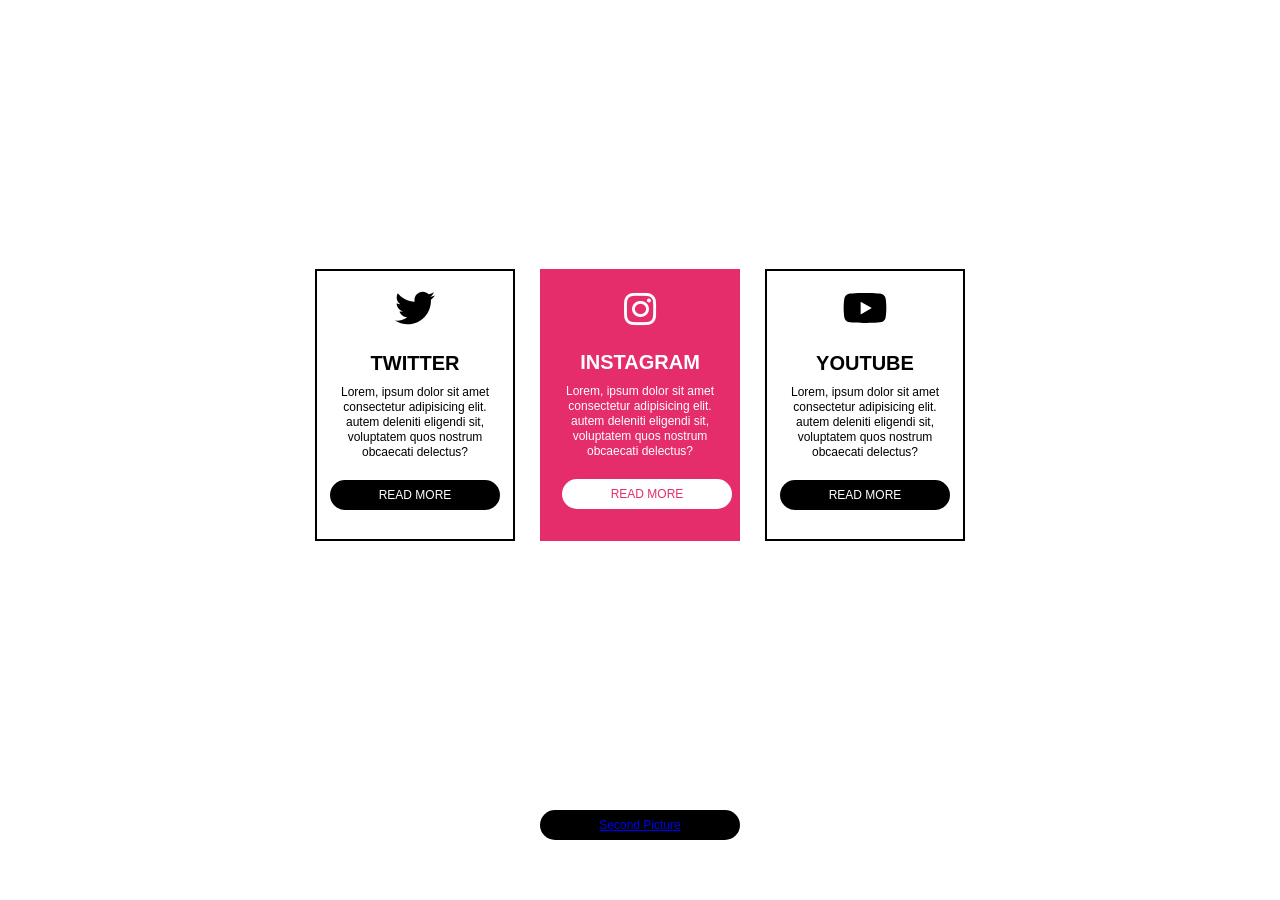
<file: index.html>
<!DOCTYPE html>
<html lang="en">
<head>
    <meta charset="UTF-8">
    <meta name="viewport" content="width=device-width, initial-scale=1.0">
    <title>Document</title>
    <link rel="stylesheet" href="code.css">
    <link rel="stylesheet" href="https://cdnjs.cloudflare.com/ajax/libs/font-awesome/6.5.2/css/all.min.css">

</head>
<body>
    <div class="container">
        <div class="card">
      <img src="twitter.svg" alt="icon">
    <h2>TWITTER</h2>
        <p>Lorem, ipsum dolor sit amet consectetur adipisicing elit. autem deleniti eligendi sit, voluptatem quos nostrum obcaecati delectus?</p>
        <button>READ MORE</button>
        </div>
  <!-- INSTAGRAM -->
        <div class="card instra">
         <i class="fa-brands fa-instagram"></i>
            <h2>INSTAGRAM</h2>
            <p>Lorem, ipsum dolor sit amet consectetur adipisicing elit. autem deleniti eligendi sit, voluptatem quos nostrum obcaecati delectus?</p>
            <button>READ MORE</button>
        </div>

         <div class="card">
         <img src="youtube.svg" alt="icon">
            <h2>YOUTUBE</h2>
            <p>Lorem, ipsum dolor sit amet consectetur adipisicing elit. autem deleniti eligendi sit, voluptatem quos nostrum obcaecati delectus?</p>
            <button>READ MORE</button>
            </div>
    </div>
                <button id="button"><a href="about.html">Second Picture</a></button>
</body>
</html>
</file>
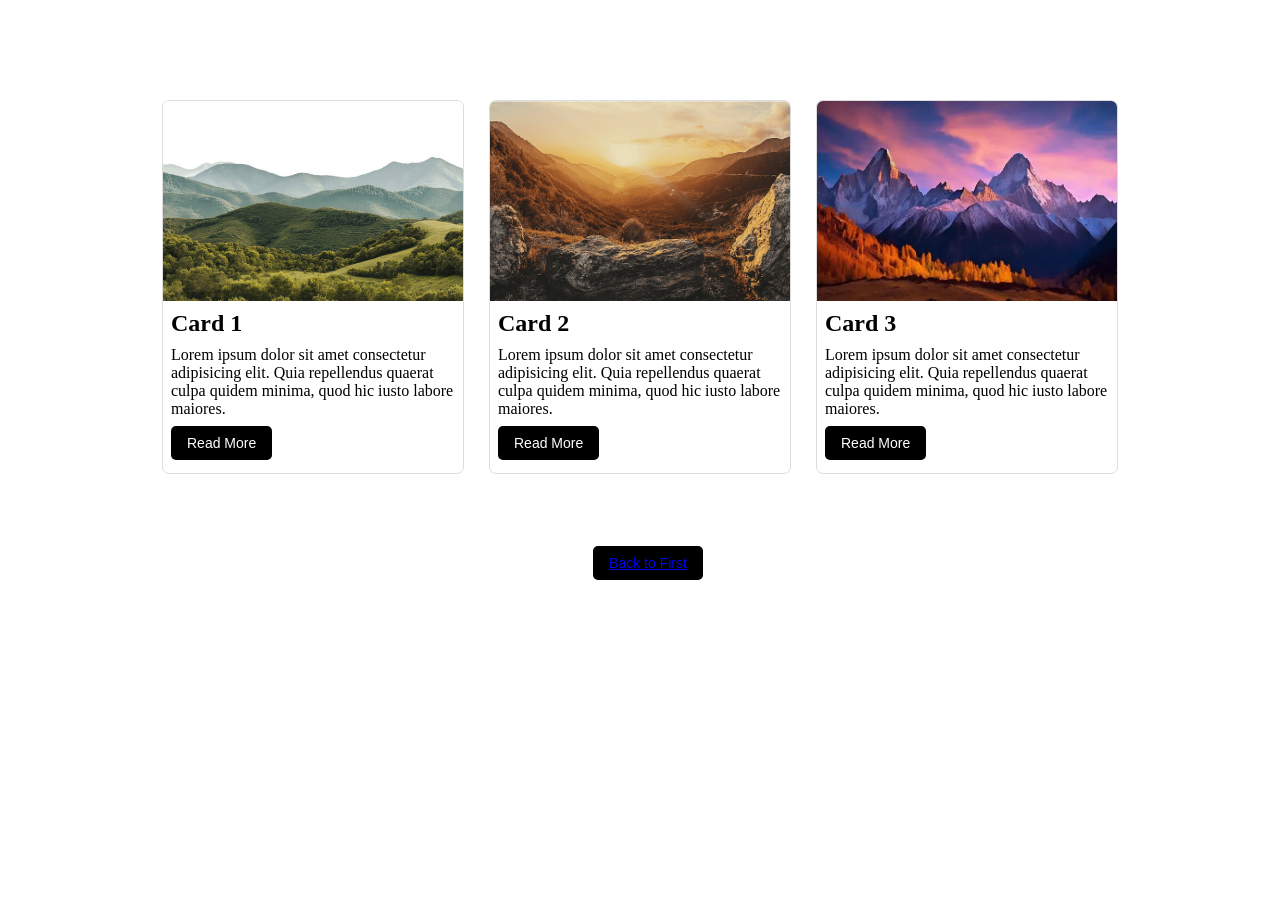
<file: about.html>
<!DOCTYPE html>
<html lang="en">
<head>
    <meta charset="UTF-8">
    <meta name="viewport" content="width=device-width, initial-scale=1.0">
    <title>Document</title>
    <link rel="stylesheet" href="card.css">
</head>
<body>
    <div class="container">
        <!-- CARD 1 -->
        <div class="card">
            <img src="ss7.jpg" alt="icon">
            <h2>Card 1</h2>
            <p>Lorem ipsum dolor sit amet consectetur adipisicing elit. Quia repellendus quaerat culpa quidem minima, quod hic iusto labore maiores.</p>
            <button>Read More</button>
        </div>
        <!-- CARD 2 -->
          <div class="card">
            <img src="ss8.png" alt="icon">
            <h2>Card 2</h2>
            <p>Lorem ipsum dolor sit amet consectetur adipisicing elit. Quia repellendus quaerat culpa quidem minima, quod hic iusto labore maiores.</p>
            <button>Read More</button>
        </div>
        <!-- CARD 3 -->
         <div class="card">
            <img src="ss9.jpg" alt="icon">
            <h2>Card 3</h2>
            <p>Lorem ipsum dolor sit amet consectetur adipisicing elit. Quia repellendus quaerat culpa quidem minima, quod hic iusto labore maiores.</p>
            <button>Read More</button>
        </div>
    </div>
    <br>
    <br>
    <br>
    <br>
    <center>
        <button><a href="index.html">Back to First</a></button>
    </center>
</body>
</html>
</file>
<file: code.css>
/* TWITTER */
*{
    margin: 0;
    padding: 0;
    box-sizing: border-box;
}
body{
    font-family: Arial, Helvetica, sans-serif;
    background-color: white;
}
.container{
    display: flex;
    justify-content: center;
    align-items: center;
    gap: 25px;
    min-height: 90vh;
}
.card{
    width: 200px;
    height: 272px;
    text-align: center;
    border: 2px solid black;
    padding: 12px 8px;
}
img{
    width: 50px;
    height: 50px;
    font-size: 42px;
    margin-bottom: 15px;
}
h2{
    font-size: 20px;
    margin-bottom: 10px;
}
p{
    font-size: 12px;
    line-height: 15px;
    margin-bottom: 20px;
    text-align:center;  
      
}
button{
    width: 170px;
    height: 30px;
    border: none;
    border-radius: 40px;
    background-color: black;
    color: white;
    font-size: 12px;
}
.instra{
    border: none;
    background-color:  #e52d6b;
    color: white;
    align-items: center;
    justify-content: center;
    padding: 22px;
    text-align: center;
}
.instra button{
    background-color: white;
    color: #e52d6b;
    margin-bottom: 10px;
}
i{
    font-size: 37px;
    margin-bottom: 23px;
}
#button{
    display: flex;
    margin: 0 auto;
    justify-content: center;
    align-items: center;
    width: 200px;
    background-color: black;
}
</file>
<file: card.css>
*{
    margin: 0;
    padding: 0;
    box-sizing: border-box;
}
body{
    background-color: white;
    font-family: 'Times New Roman', Times, serif;
}
.container{
    display: flex;
    justify-content: center;
    gap: 25px;
    margin-top: 100px;
}
.card{
    width: 302px;
    height: 374px;
    border: 1px solid #ddd;
    overflow: hidden;
    border-radius: 7px;
}
img{
    width: 302px;
    height: 200px;
    object-fit: cover;
    margin-bottom: 1px;
}
h2{
    padding: 4px 8px;
    font-weight: 800;
}
p{
    padding: 5px 2px 0px 8px;
    font-weight: 100;
    margin-bottom: 8px;
}
button{
  padding: 9px 16px;
  background-color: black;
  color: white;
  border: none;
  border-radius: 5px;
  font-size: 14px;
  transform: translate(8px);
}
</file>
